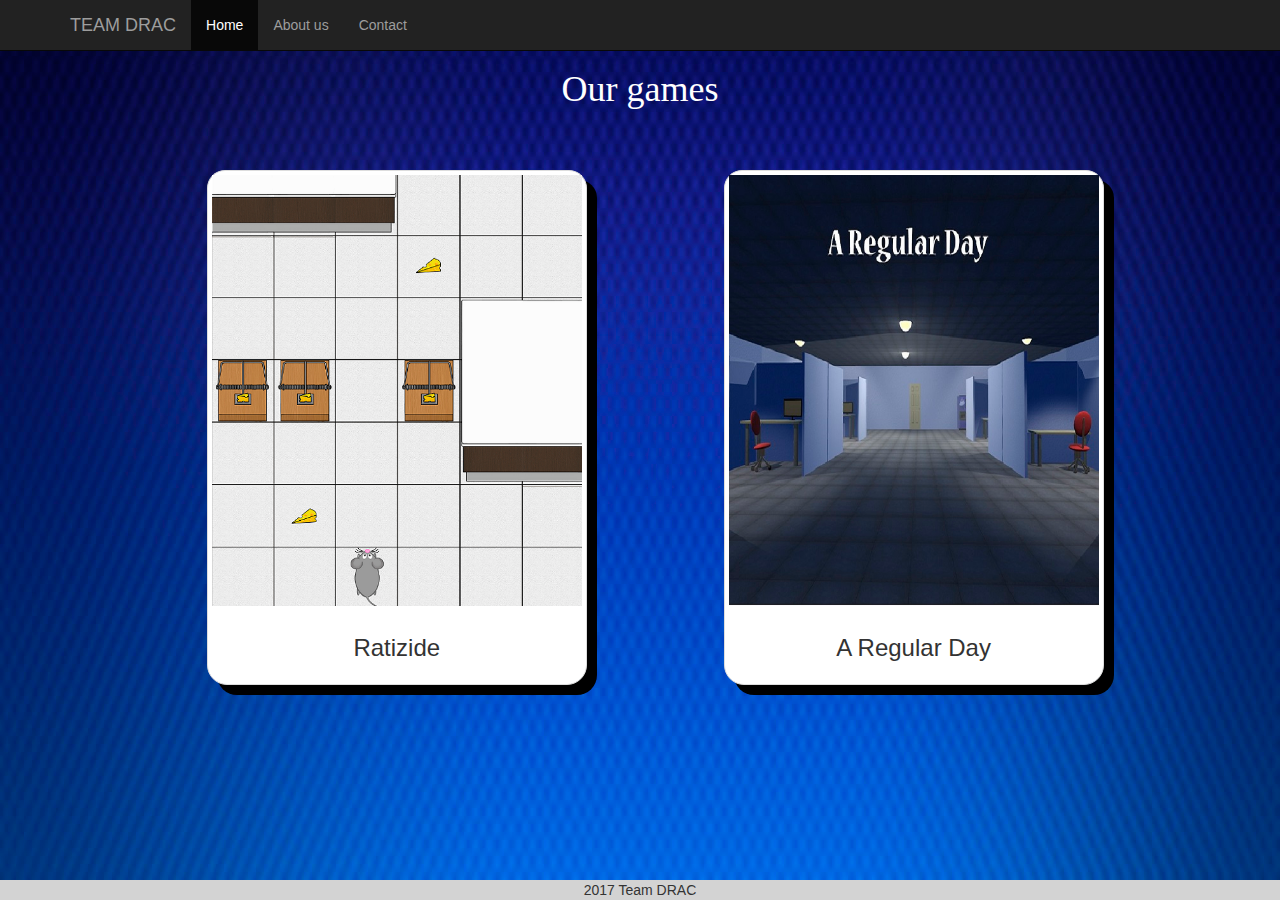
<file: index.html>
<!DOCTYPE html>
<html lang="en">
  <head>  
	<meta name="author" content="Carolina Damián Fernández">
	<meta name="description" content="Portfolio"> 
	<link rel = "icon" href = "./src/queso.png">
	
  	<meta charset="utf-8">
   	<meta http-equiv="X-UA-Compatible" content="IE=edge">
   	<meta name="viewport" content="width=device-width, initial-scale=1">
   	<title>Team DRAC</title>
  	
	 <!-- añadimos bootstrap-->
	<link rel="stylesheet" href="https://maxcdn.bootstrapcdn.com/bootstrap/3.3.7/css/bootstrap.min.css">
	 <!-- añadimos el archivo CSS-->
	<link rel="stylesheet" href="./css/style.css" >
	 <!-- añadimos JQuery-->
	<script src="https://ajax.googleapis.com/ajax/libs/jquery/1.12.4/jquery.min.js"></script>
	<script src="https://maxcdn.bootstrapcdn.com/bootstrap/3.3.7/js/bootstrap.min.js"></script>
	
		
	<script>
	//Controla la barra de navegación
	$(document).ready(function() {
		$(".navbar-nav li a").click(function(event) {
			//Al hacer click en un menú desplegable, lo esconde.
			$(".navbar-collapse").collapse('hide');
		});
		$('.navbar-nav > li > a').click(function(event){
		//Cancela el evento si es cancelable sin detener el resto del funcionamiento
		event.preventDefault();

		//Selecciona la pestaña pulsada con un selector jQuery 
		var active_tab_selector = $('.navbar-nav > li.active > a').attr('href');

		//Encuantra la sección activada y quita 'active' para cambiar a otra
		var actived_nav = $('.navbar-nav > li.active');
		actived_nav.removeClass('active');

		//Añade 'active' al css
		$(this).parents('li').addClass('active');

		//Esconde la pestaña seleccionada
		$(active_tab_selector).removeClass('active');
		$(active_tab_selector).addClass('hide');

		//Muestra la pestaña añadiendo 'active'
		var target_tab_selector = $(this).attr('href');
		$(target_tab_selector).removeClass('hide');
		$(target_tab_selector).addClass('active');
	     });
	  });
	</script>
	
  </head>
  <body>
  
  <!-- BARRA DE NAVEGACIÓN -->
  
  <nav class="navbar navbar-inverse navbar-fixed-top">  
      <div class="container">	  
        <div class="navbar-header">
	 <!-- La barra puede colapsase si el navegador es pequeño -->
          <button type="button" class="navbar-toggle collapsed" data-toggle="collapse" data-target="#navbar" aria-expanded="false" aria-controls="navbar">
            <span class="sr-only">Toggle navigation</span>
            <span class="icon-bar"></span>
	    <span class="icon-bar"></span>
            <span class="icon-bar"></span>            
           </button>
          <a class="navbar-brand">TEAM DRAC</a>                
        </div>
	   <!-- La navbar tiene tres secciones: home, about us y contact -->
     	   <div id="navbar" class="collapse navbar-collapse">
			  <ul class="nav navbar-nav">
				<li class="active"><a href="#home">Home</a></li>
				<li><a href="#about">About us</a></li>	
				<li><a href="#contact">Contact</a></li>						
			  </ul>		
      	  </div>	 
	</div>     
   </nav>  
   
   <!-- FIN BARRA DE NAVEGACIÓN -->
 
  
 <!-- =================    SECCION HOME    ==================== -->	
  <!-- Es la pestaña por defecto -->	  
  <!-- Al hacer click en la pestaña ''home'' de la barra, se muestra esta sección -->
  <section id="home" class="tab-content active">
  <div class="container">
		<div class="titulo-home"> 
			<h1>Our games</h1>	
		</div>			

	<!-- FILA DE THUMBNAILS -->
      <div class="row center-block">	
	  <ul class="list-inline center-block text-center">	  
		  		<!-- Con Bootstrap logramos que si la ventana del navegador se hace más pequeña, los elementos se redistribuyan -->
		  		<!-- La primera miniatura muestra el juego 'Ratizide' -->
				<div class="thumbnail col-md-4 col-sm-4 col-xs-6">
						<!-- Al hacer click, abre la página del juego en otra pestaña -->
						<a href="./htmls/ratonera.html" target="_blank"> 				
						<img src="./src/ratonera1.png">                              
						<div class="caption">
							<h3>Ratizide</h3>
						</div>
						</a>
				</div>  
		  		<!--La segunda miniatura muestra un adelanto de nuestro segundo juego -->
				<div class="thumbnail col-md-4 col-sm-4 col-xs-6">			
						<a href="./htmls/aregularday.html" target="_blank">
						<img src="./src/aregularday.jpg">   
						<div class="caption">
							<h3>A Regular Day</h3>
						</div> 			
				</div>		
   	  </ul>	
	</div>
	  <!-- FIN DE FILA DE THUMBNAILS-->	 	 
   </div><!-- /container -->	
   </section> <!-- FIN HOME -->
	
		
	
	 <!-- SECCION ABOUT US  -->	
	  <!-- Al hacer click en la pestaña ''about us'' de la barra, se muestra esta sección --> 	 
	<section id="about" class="tab-content hide">
	<div class="container">
		
		<div class="titulo-about"> <h1>	About Us</h1></div>
		 <!-- Añadimos Bootstrap para ordenar los elementos dependiendo del tañao del navegador -->
		<div class="descripcion-grupo col-lg-10 col-md-10 col-sm-8 col-xs-8">
			<h3>We are a group of  'Videogame Design and Development' students from Madrid, Spain. </h3>
		</div>			
	</div>		
		 <!-- Nuestras fotos y descripciones -->
		<div class="fila-perfiles">
			 <!-- PERFIL RAQUEL  -->	
			 <!-- Cada perfil incluye una foto y nuestro rol en el grupo -->
			<div class="perfiles col-lg-2 col-md-4 col-sm-4 col-xs-8">
				<div class="imagen-perfil">
				 	<img class="img-circle" src="./src/raquel.jpg" width="150">
				</div>			
				<div class="descripcion ">
				 	<h3>Raquel Más García </h3>
				  	<h4>Programmer </h4>
				</div>
			</div>				
						
			<div class="perfiles col-lg-2 col-md-4 col-sm-4 col-xs-8">
				<div class="imagen-perfil">
					<img class="img-circle" src="./src/dani.jpg" width="150">
				</div>			
				<div class="descripcion ">
					<h3>Daniel Franco Luzón </h3>
					<h4> Game Designer </h4>
				</div>			
			</div>
		
			<div class="perfiles col-lg-2 col-md-4 col-sm-4 col-xs-8">
				<div class="imagen-perfil">
				 	<img class="img-circle" src="./src/carol.jpg" width="150">
				</div>			
				<div class="descripcion ">
					<h3>Carolina Damián Fernández</h3>
					<h4>Web Designer, Artist </h4>
				</div>	  
			</div>

			<div class="perfiles col-lg-2 col-md-4 col-sm-4 col-xs-8">
				<div class="imagen-perfil">
			 		<img class="img-circle" src="./src/alvaro.jpg" width="150">
				</div>			
				<div class="descripcion ">
					<h3>Álvaro Navas Castillo</h3>
					<h4>Web Designer </h4>
				</div>	  
			</div>	
		</div><!-- Fin fila perfiles -->	
	</section>	
	<!-- FIN ABOUT US  -->	
	
	
	<!-- SECCION CONTACT  -->
	 <!-- Al hacer click en la pestaña ''contact'' de la barra, se muestra esta sección --> 
	<section id="contact" class="tab-content hide">	
	<div class="container">
		<div class="titulo-contact"> <h1> Contact </h1>
			<div class="contactar">	
				 <!-- Se muestran dos iconos, uno de correo y otro de nuestro canal de YouTube --> 
				 <!-- Usando Bootstrap conseguimos que los iconos se distribuyan dependiendo del tamaño del navegador --> 
				<div class="rrss col-md-6 col-sm-6 col-xs-6" >
					 <!-- Se abre nuestra aplicación de correo por defecto para mandar un mail --> 
					<a href="mailto:teamdrac010@gmail.com" target="_blank" style="color:#FFFFFF;">
					 	<div>
							<img class="img-circle" src="./src/mail.jpg" width="80" role="button"></img>
							<h4>e-mail</h4>
					 	</div>
					 </a> 
				</div>
								
				<div class="rrss col-md-6 col-sm-6 col-xs-6" >
					 <!-- Abre en otra pestaña nuestro canal de YouTube --> 
					<a href="https://www.youtube.com/channel/UCFQNH7NS6snQhWINuBGS_SA/videos" target="_blank" style="color:#FFFFFF;"> 
					 	<div>
							<img class="img-circle" src="./src/youtube.png" width="80" role="button"></img>
							<h4 >YouTube</h4>
					 	</div>
					</a>
				</div>					
			</div>
		</div>		
	</div>
	</section>		
	<!-- FIN CONTACT  -->	
	
	 <!-- Pie de página fijo al final--> 
	<footer class="site-footer fixed-bottom">
		<p background: white; > 2017 Team DRAC </p>	
	</footer> 	
  </body>  
</html>
</file>
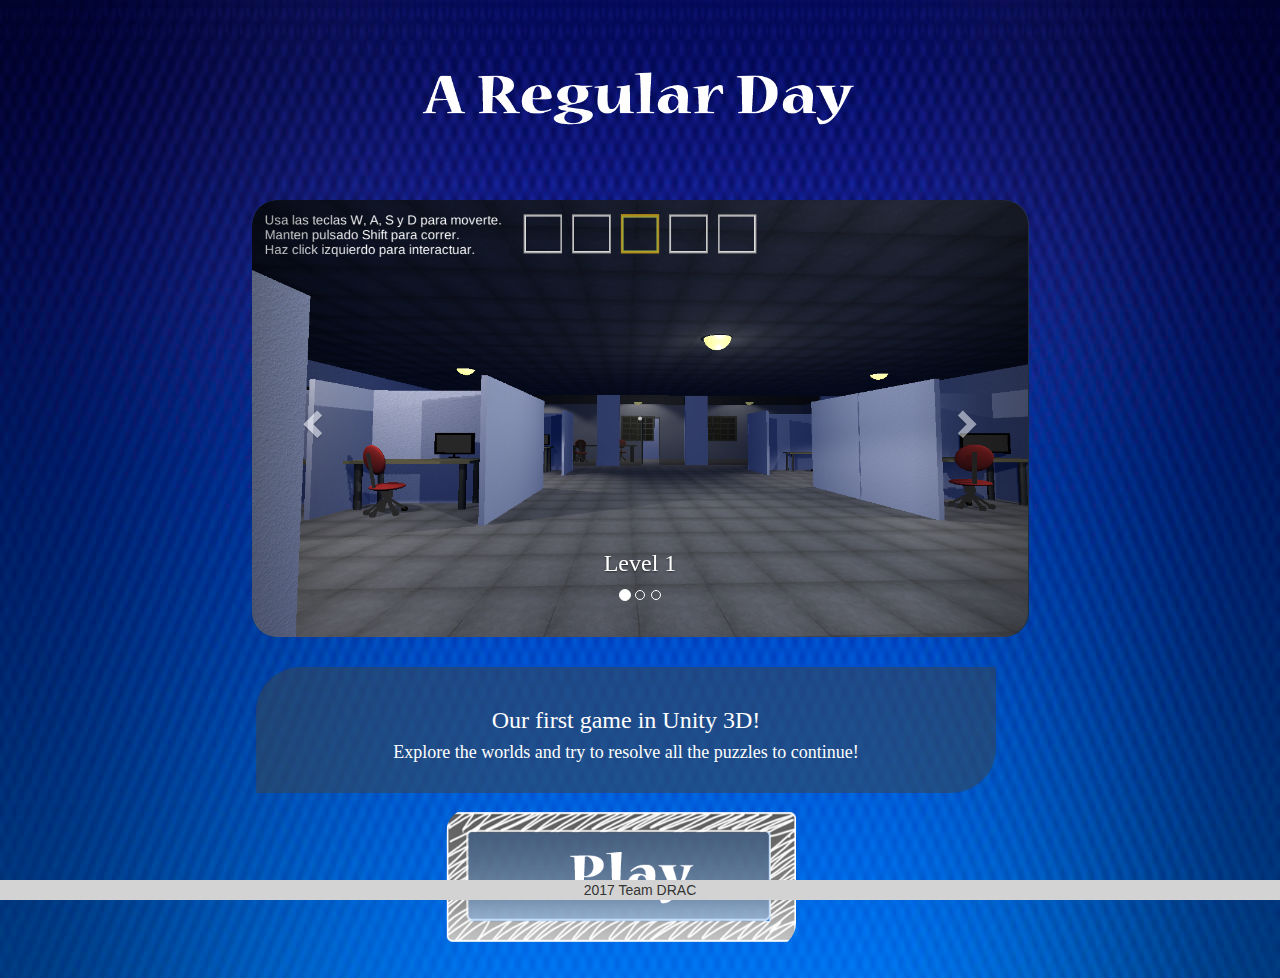
<file: htmls/aregularday.html>
<!DOCTYPE html>
<html lang="en">
<head>  
	<meta name="author" content="Carolina Damián Fernández">
    	<meta name="description" content="A Regular Day"> 
	<link rel = "icon" href = "../src/icon.jpg">
	
    	<meta charset="utf-8">
   	 <meta http-equiv="X-UA-Compatible" content="IE=edge">
   	 <meta name="viewport" content="width=device-width, initial-scale=1">
  	 <title>A Regular Day</title>
  	 <!-- Añadimos librerías JQuery, Bootstrap y archivo CSS --> 
	<link rel="stylesheet" href="https://maxcdn.bootstrapcdn.com/bootstrap/3.3.7/css/bootstrap.min.css">
	<link rel="stylesheet" href="../css/style.css" >
	<script src="https://ajax.googleapis.com/ajax/libs/jquery/1.12.4/jquery.min.js"></script>
	<script src="https://maxcdn.bootstrapcdn.com/bootstrap/3.3.7/js/bootstrap.min.js"></script>
		
</head>
 <body>
  	<div class="container ">
		<div class="container-ratonera">
			 <!-- Título del juego --> 
			<img class="img-responsive center-block " src="../src/tituloJuegoDay.png" height ="150" width="450"> </img>
			
				
		<!-- =================      CAROUSEL     ==================== -->
		<!-- El carousel muestra imágenes del juego. Puede pasar de imagen automáticamente o navegar por ellas con las flechas laterales. --> 
		<div class="fila-carousel center-block col-lg-12 ">
			<div id="myCarousel" class="carousel slide" data-ride="carousel">
			  <ol class="carousel-indicators">
				<li data-target="#myCarousel" data-slide-to="0" class="active"></li>
				<li data-target="#myCarousel" data-slide-to="1"></li>
				<li data-target="#myCarousel" data-slide-to="2"></li>
			  </ol>

			  <div class="carousel-inner">
				<div class="item active">
					<img alt="item1" src="../src/oficina.png" />
					<div class="carousel-caption">
						<h3>Level 1</h3>
					</div>
				</div>

				<div class="item">
					<img alt="item2" src="../src/isla.png" />
					<div class="carousel-caption">
						<h3>Level 2</h3>
					</div>
				</div>

				<div class="item">
					<img alt="item3" src="../src/desierto.png" />
					<div class="carousel-caption">
						<h3>Level 3</h3>
					</div>
				</div>
			  </div>
				
			   <!--Flechas de desplazamiento --> 
			  <a class="carousel-control left" href="#myCarousel" data-slide="prev">
				<span class="glyphicon glyphicon-chevron-left"></span>
			  </a>
			  <a class="carousel-control right" href="#myCarousel" data-slide="next">
				<span class="glyphicon glyphicon-chevron-right"></span>
			  </a>
			</div>
		</div>  <!-- FIN CAROUSEL --> 
			

		<div class="contenido-fila center-block col-lg-12">
			 	 <!-- Descripción del juego --> 									
				<div class="descripcion-imagen col-lg-8 col-md-8 col-sm-7 col-xs-8">
					<h3>Our first game in Unity 3D!</h3>
					<h4>Explore the worlds and try to resolve all the puzzles to continue! </h4>				
				</div>
			
		</div>
			
		 <!-- Al hacer click en el botón, nos lleva al menñu de inicio del juego--> 
		<div class="contenido-fila center-block col-md-8 col-xs-8" >	
			<a class="botonPlay center-block" href='https://drac010.github.io/A-Regular-Day/' target='_blank' ">
				<img class="img-responsive center-block" src="../src/botonPlayDay.png" height ="150" width="350"> </img>
			</a>
		</div>

	
		</div> 
	</div> <!-- FIN CONTAINER  -->
	
	 <!-- Pie de página fijo --> 
	<footer class="site-footer fixed-bottom col-md-10 col-xs-8">
		<p background: white; > 2017 Team DRAC </p>	
	</footer> 	
	
 </body>  
</html>
</file>
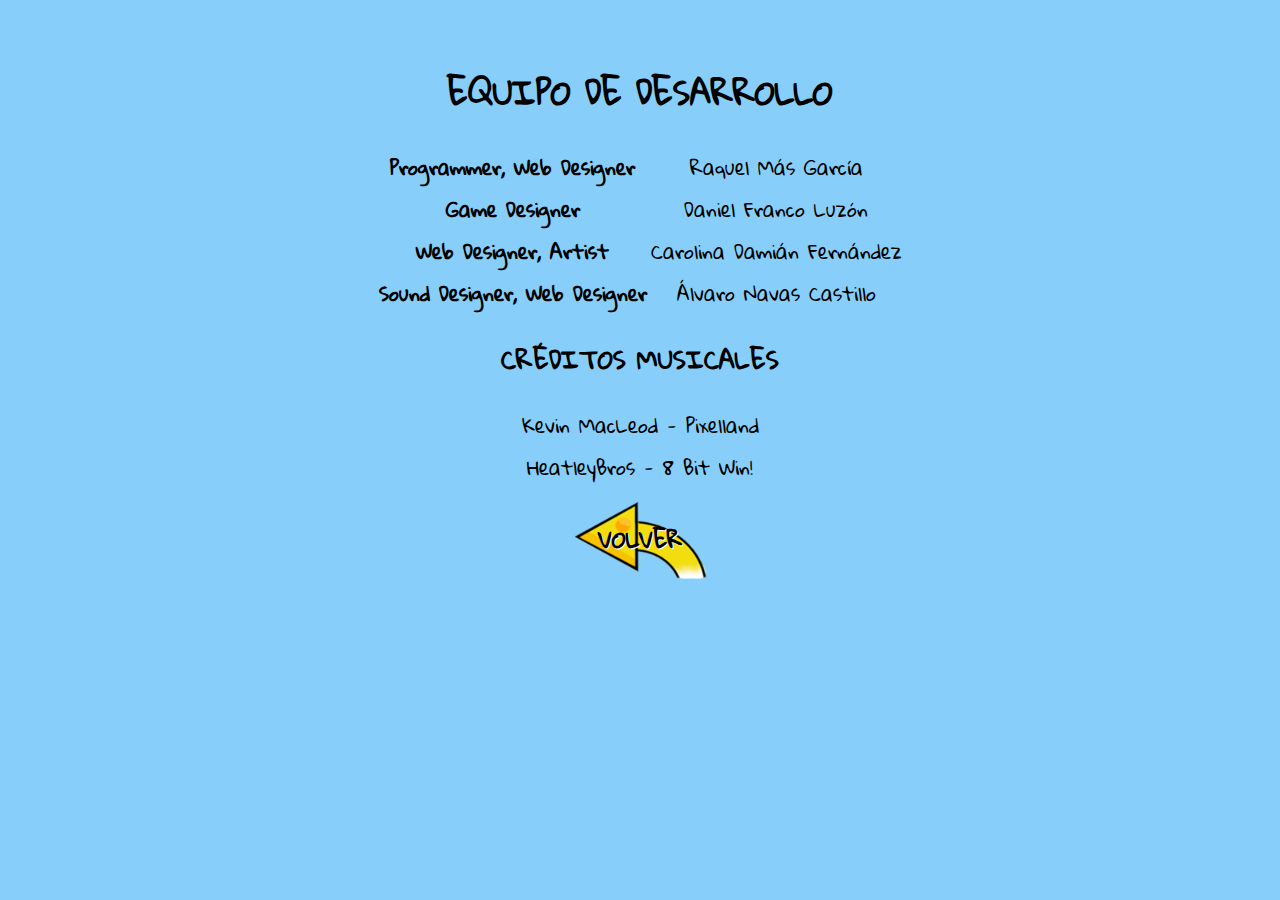
<file: htmls/creditos.html>
<!DOCTYPE html>
<html>
<meta http-equiv="Content-Type" content="text/html;" charset="UTF-8" />
<title>Ratizide</title>
<!-- añadimos un icono para la pestaña-->
<link rel="icon" type="image/png" href="../img/favicon.png">
<!-- añadimos el css-->
<link type="text/css" rel="stylesheet" href="../css/styleRatonera.css"/>
</head>
<body>

<!-- envoltorio para centrar el contenido-->
  <div class="wrapper">
   
    <div id="creditos_texto">
	<h1>EQUIPO DE DESARROLLO</h1>
	<table>
	<tr>
		<th>Programmer, Web Designer</th>	<td>Raquel Más García</td>
	</tr>
	<tr>
		<th>Game Designer</th>	<td>Daniel Franco Luzón </td>
	</tr>
	<tr>
		<th>Web Designer, Artist</th>	<td>Carolina Damián Fernández</td>
	</tr>
	<tr>
		<th>Sound Designer, Web Designer</th>	<td>Álvaro Navas Castillo</td>
	</tr>
		
	</table>
	    
	<h2> CRÉDITOS MUSICALES </h2>    
	<table>
	<tr>
		<td> Kevin MacLeod - Pixelland </td>
	</tr>
	<tr>
		<td> HeatleyBros - 8 Bit Win!</td>
	</tr>	
	</table>
	    
    </div>
	<input type='button' class='boton' value='VOLVER' onClick="location.href='menuRatonera.html'" 
	style="background: url('../img/flecha.png') left center no-repeat; background-size:cover;"/>
 </div>	
 
 

</body>
</html>
</file>
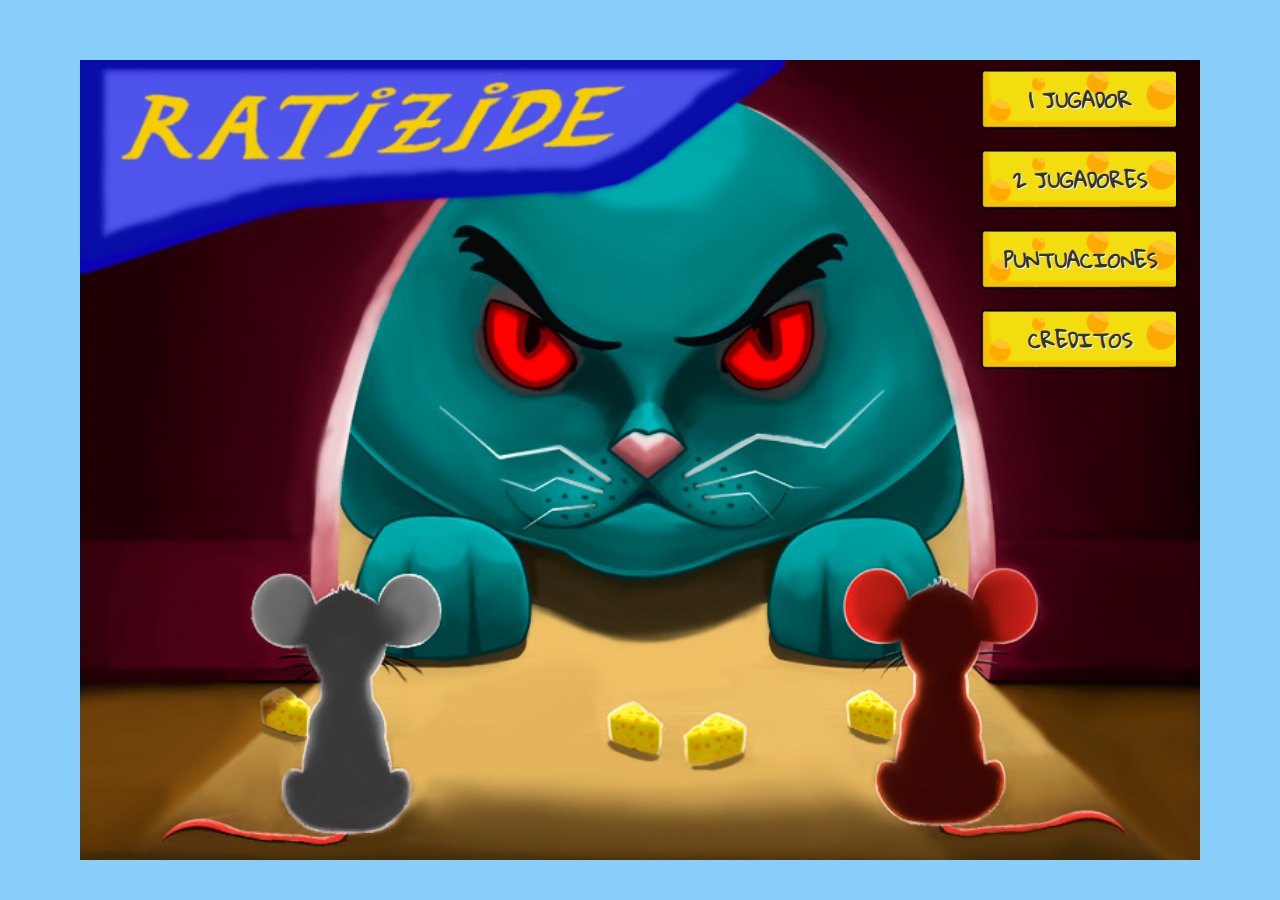
<file: htmls/menuRatonera.html>
<!DOCTYPE html>
<html>
<head>
<meta http-equiv="Content-Type" content="text/html;" charset="UTF-8" />
<meta name="author" content="Raquel Mas García">
<title>Ratizide</title>
<!-- añadimos un icono para la pestaña-->
<link rel="icon" type="image/png" href="../img/favicon.png">
<!-- añadimos bootstrap-->
<link rel="stylesheet" href="https://maxcdn.bootstrapcdn.com/bootstrap/3.3.7/css/bootstrap.min.css">
<!-- añadimos JQuery-->
<script src="https://ajax.googleapis.com/ajax/libs/jquery/1.12.4/jquery.min.js"></script>
<!-- añadimos el CSS-->
<link type="text/css" rel="stylesheet" href="../css/styleRatonera.css"/>
<script type="text/javascript">
	//detectamos el dispositivo que se está usando para cargar la versión correspondiente
	  testExp = new RegExp('Android|webOS|iPhone|iPad|' +
						   'BlackBerry|Windows Phone|'  +
						   'Opera Mini|IEMobile|Mobile' , 
						  'i');
		//si es un móvil redireccionamos
		if (testExp.test(navigator.userAgent)){
			location.href="menuRatoneraMovil.html";
		}
</script>
	
</head>
<body>
	<!-- envoltorio para centrar el contenido-->
	<div id="menu" class="wrapper">		
		<div id="botones_menu" >
			<input type='button' class='boton' value='1 JUGADOR' onClick="location.href='juego_1J.html'" 
				style="background: url('../img/boton.png') left center no-repeat; background-size:cover; "/>
			
			<input type='button' class='boton' value='2 JUGADORES' onClick="location.href='juego_2J.html'" 
				style="background: url('../img/boton.png') left center no-repeat; background-size:cover; "/>
			
			<input type='button' class='boton' value='PUNTUACIONES' onClick="location.href='puntuaciones.html'" 
				style="background: url('../img/boton.png') left center no-repeat; background-size:cover; "/>
			
			<input type='button' class='boton' value='CREDITOS' onClick="location.href='creditos.html'" 
				style="background: url('../img/boton.png') left center no-repeat; background-size:cover; "/>
		</div>		
	</div>
	
	<!-- añadimos los audios en diferentes formatos para su correcta reproducción en todos navegadores-->
	<!-- hacemos que la banda sonora se reproduzca automaticamente y en bucle-->
	<audio id = "musica" autoplay = "true" loop = "true">
		<source src = "../audio/musica_menu.mp3"></source>
		<source src = "../audio/musica_menu.ogg"></source>
		<source src = "../audio/musica_menu.wav"></source>
	</audio>

</body>
</html>
</file>
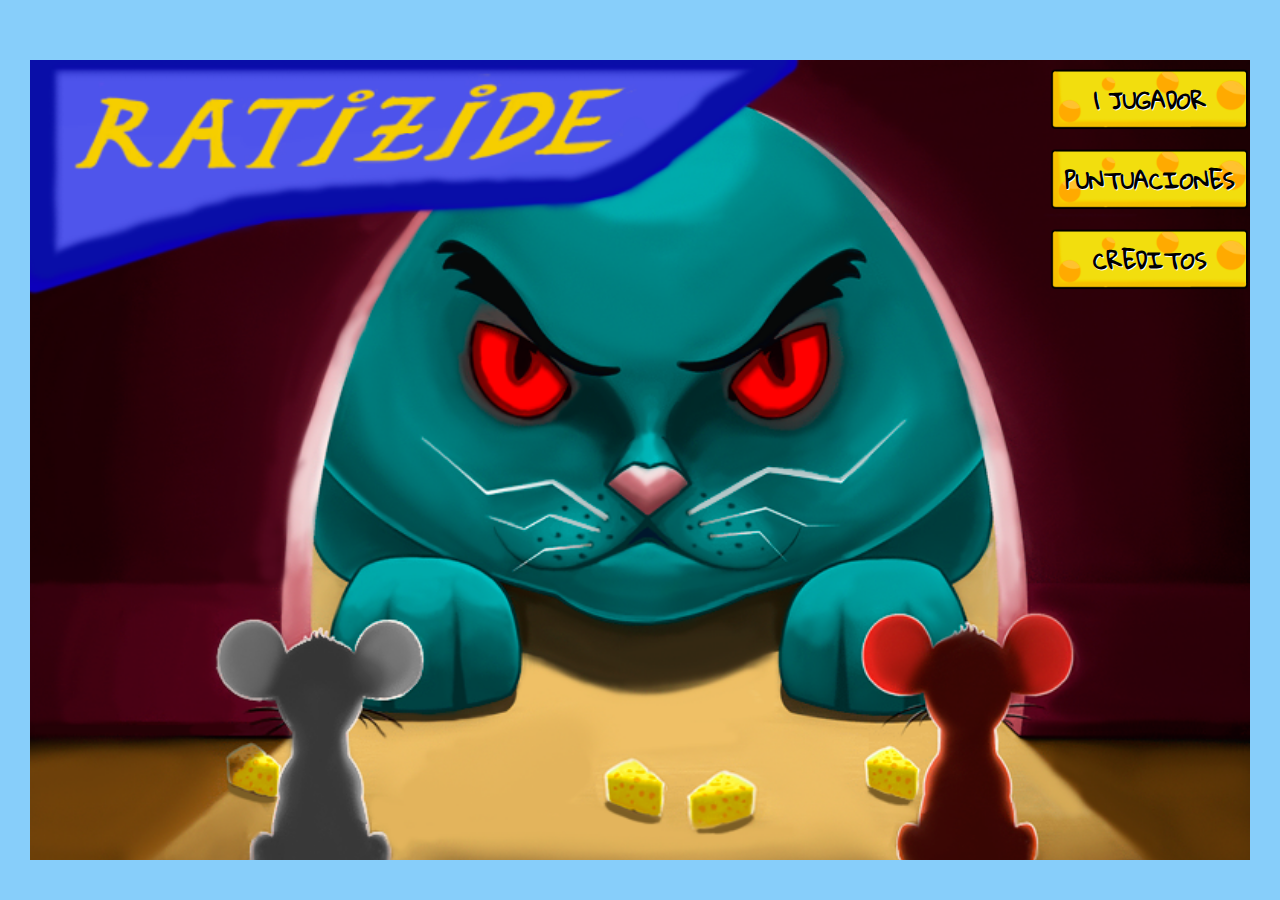
<file: htmls/menuRatoneraMovil.html>
<!DOCTYPE html>
<html>
<head>
<meta http-equiv="Content-Type" content="text/html;" charset="UTF-8" />
<meta name="author" content="Raquel Mas García">
<title>Ratizide</title>
<!-- añadimos un icono para la pestaña-->
<link rel="icon" type="image/png" href="../img/favicon.png">
<!-- añadimos el CSS-->
<link type="text/css" rel="stylesheet" href="../css/styleRatoneraMovil.css"/>
</head>
<body>
	<!-- envoltorio para centrar el contenido-->
	<div id="menu" class="wrapper">	
		<div id="botones_menu">
			<input type='button' class='boton' value='1 JUGADOR' onClick="location.href='juego_movil.html'" 
				style="background: url('../img/boton.png') left center no-repeat; background-size:cover; "/>
			
			<input type='button' class='boton' value='PUNTUACIONES' onClick="location.href='puntuaciones.html'" 
				style="background: url('../img/boton.png') left center no-repeat; background-size:cover; "/>
			
			<input type='button' class='boton' value='CREDITOS' onClick="location.href='creditos.html'" 
				style="background: url('../img/boton.png') left center no-repeat; background-size:cover; "/>
		</div>	
	</div>
	
	<!-- añadimos los audios en diferentes formatos para su correcta reproducción en todos los navegadores-->
	<!-- hacemos que la banda sonora se reproduzca automaticamente y en bucle-->
	<audio id = "musica" autoplay = "true" loop = "true">
		<source src = "../audio/musica_menu.mp3"></source>
		<source src = "../audio/musica_menu.ogg"></source>
		<source src = "../audio/musica_menu.wav"></source>
	</audio>

</body>
</html>
</file>
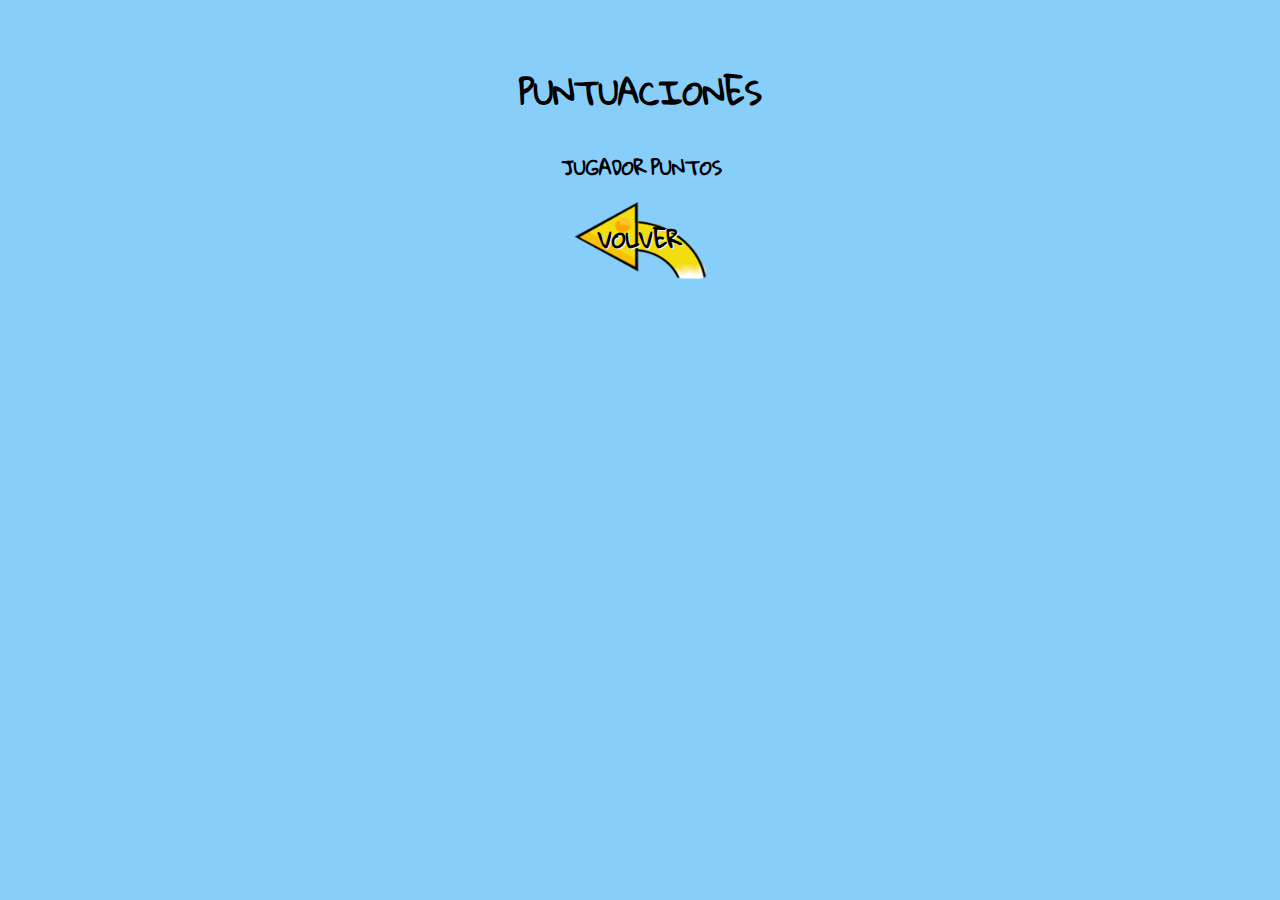
<file: htmls/puntuaciones.html>
<!DOCTYPE html>
<html>
<head>
	<meta http-equiv="Content-Type" content="text/html;" charset="UTF-8" />
	<title>Ratizide</title>
	<!-- añadimos un icono para la pestaña-->
	<link rel="icon" type="image/png" href="../img/favicon.png">
	<!-- añadimos el css-->
	<link type="text/css" rel="stylesheet" href="../css/styleRatonera.css"/>
	<meta name="author" content="Raquel Mas García">
<script>
	//se encarga de recuperar las puntuaciones guardadas en el localStorage
	function cargarPuntuaciones(){
		var hc = localStorage.getItem("highscores");
		var tbody = document.getElementsByTagName("tbody")[0];
		if(hc!=null){
			hc = JSON.parse(hc);
			//recorremos el los arrays del JSON e insertamos los datos en la tabla
			for(var i=0; i<hc.scores.length; i++){
				tbody.innerHTML += "<td>"+(i+1)+".</td><td>"+hc.names[i]+"</td><td>"+hc.scores[i]+"</td>"
			}
		}
	}
</script>
</head>	

<!-- cuando la página está cargada ejecutamos la función -->
<body onload="cargarPuntuaciones()">

  <!-- envoltorio para centrar el contenido-->
  <div class="wrapper">
    <h1>PUNTUACIONES</h1>
    <table>
	<thead>
		<th></th>
		<th>JUGADOR</th>
		<th>PUNTOS</th>
	</thead>
	<tbody>
	</tbody>
	</table>
  
	<input type='button' class='boton'  value='VOLVER' id="volver" onClick="location.href='menuRatonera.html'"
	style="background: url('../img/flecha.png') left center no-repeat; background-size:cover;"/>
    
  </div>

</body>
</html>
</file>
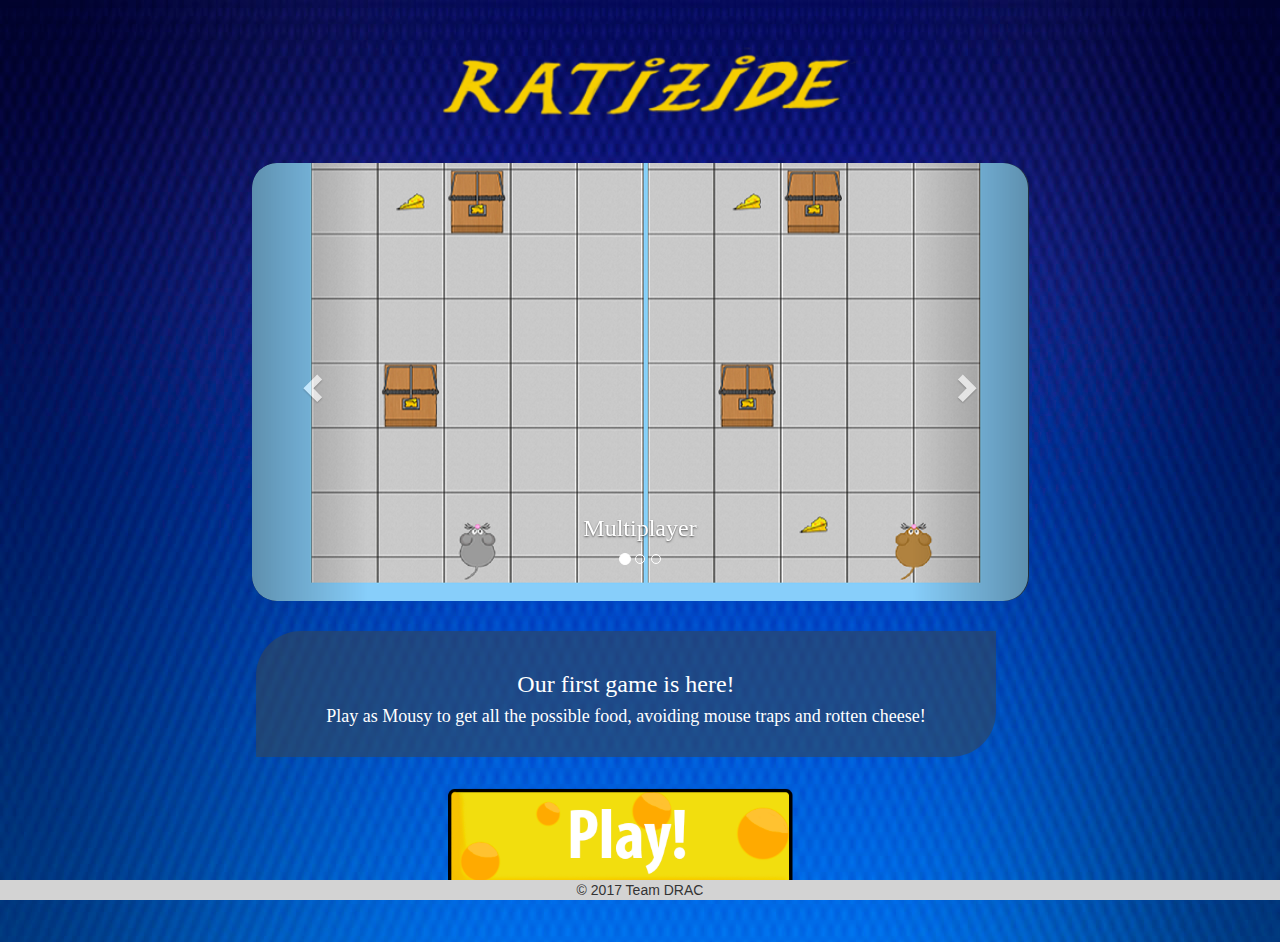
<file: htmls/ratonera.html>
<!DOCTYPE html>
<html lang="en">
<head>  
	<meta name="author" content="Carolina Damián Fernández">
    	<meta name="description" content="Ratizide"> 
	<link rel = "icon" href = "../src/queso.png">
	
    	<meta charset="utf-8">
   	 <meta http-equiv="X-UA-Compatible" content="IE=edge">
   	 <meta name="viewport" content="width=device-width, initial-scale=1">
  	 <title>Ratizide</title>
  	 <!-- Añadimos librerías JQuery, Bootstrap y archivo CSS --> 
	<link rel="stylesheet" href="https://maxcdn.bootstrapcdn.com/bootstrap/3.3.7/css/bootstrap.min.css">
	<link rel="stylesheet" href="../css/style.css" >
	<script src="https://ajax.googleapis.com/ajax/libs/jquery/1.12.4/jquery.min.js"></script>
	<script src="https://maxcdn.bootstrapcdn.com/bootstrap/3.3.7/js/bootstrap.min.js"></script>
		
</head>
 <body>
  	<div class="container ">
		<div class="container-ratonera">
			 <!-- Título del juego --> 
			<img class="img-responsive center-block " src="../src/tituloJuego.png" height ="150" width="450"> </img>
			
				
		<!-- =================      CAROUSEL     ==================== -->
		<!-- El carousel muestra imágenes del juego. Puede pasar de imagen automáticamente o navegar por ellas con las flechas laterales. --> 
		<div class="fila-carousel center-block col-lg-12 ">
			<div id="myCarousel" class="carousel slide" data-ride="carousel">
			  <ol class="carousel-indicators">
				<li data-target="#myCarousel" data-slide-to="0" class="active"></li>
				<li data-target="#myCarousel" data-slide-to="1"></li>
				<li data-target="#myCarousel" data-slide-to="2"></li>
			  </ol>

			  <div class="carousel-inner">
				<div class="item active">
					<img alt="item1" src="../src/multi.png" />
					<div class="carousel-caption">
						<h3>Multiplayer</h3>
					</div>
				</div>

				<div class="item">
					<img alt="item2" src="../src/unjug.png" />
					<div class="carousel-caption">
						<h3>One Player</h3>
					</div>
				</div>

				<div class="item">
					<img alt="item3" src="../src/gameover.png" />
					<div class="carousel-caption">
						<h3>Mobile Version</h3>
					</div>
				</div>
			  </div>
				
			   <!--Flechas de desplazamiento --> 
			  <a class="carousel-control left" href="#myCarousel" data-slide="prev">
				<span class="glyphicon glyphicon-chevron-left"></span>
			  </a>
			  <a class="carousel-control right" href="#myCarousel" data-slide="next">
				<span class="glyphicon glyphicon-chevron-right"></span>
			  </a>
			</div>
		</div>  <!-- FIN CAROUSEL --> 
			

		<div class="contenido-fila center-block col-lg-12">
			 	 <!-- Descripción del juego --> 									
				<div class="descripcion-imagen col-lg-8 col-md-8 col-sm-7 col-xs-8">
					<h3>Our first game is here!</h3>
					<h4>Play as Mousy to get all the possible food, avoiding mouse traps and rotten cheese! </h4>				
				</div>
			
		</div>
			
		 <!-- Al hacer click en el botón, nos lleva al menñu de inicio del juego--> 
		<div class="contenido-fila center-block col-md-8 col-xs-8" >	
			<div class="botonPlay center-block" onclick="location.href='menuRatonera.html'">
				<img class="img-responsive center-block" src="../src/botonPlay.png" height ="150" width="350"> </img>
			</div>
		</div>

	
		</div> 
	</div> <!-- FIN CONTAINER  -->
	
	 <!-- Pie de página fijo --> 
	<footer class="site-footer fixed-bottom col-md-10 col-xs-8">
		<p background: white; >&copy; 2017 Team DRAC </p>	
	</footer> 	
	
 </body>  
</html>
</file>
<file: css/style.css>
html{
			background-image: url('../src/background.jpg') ;
			-webkit-background-size: cover;
			-moz-background-size: cover;
		}
		
		body{
			background-color: transparent;
		}
		
		
		
		
		
		.container-ratonera{
			text-align: center;
			margin-top:30px;
			color: #FFFFFF;
			font-family: "Georgia";
		}
		
		
		
		
		.navbar{
			color: #FFFFFF;
		}

		.tab-content.hide{
			display: none;
		}
		
		.tab-content.active{
			display: block;
		}		
		
		
		.titulo-home{
			text-align: center;
			margin-top:70px;
			color: #FFFFFF;
			font-family: "Georgia";
		}
		
		.titulo-about{
			text-align: center;
			margin-top:75px;
			color: #FFFFFF;
			font-family: "Georgia";
		}
		
		.descripcion-grupo{			
			margin-top: 25px;
			margin-left: 13%;	
			background-color: rgba(50, 70, 90, 0.6);			
			border-radius: 45px 0px 45px 0px;
			padding: 10px;
			color: #FFFFFF;
			text-align: center;
			font-family: "Georgia";
		}	
		
		.fila-perfiles{
			margin-top: 50px;
			margin-left:8%;	
		}
		
		
		.perfiles{
			text-align: center;
			margin-left:5%;	
						
		}		
		
		.imagen-perfil{
			 margin-left:10%;				
		}
	
		.descripcion{			
			margin-top: 25px;
			margin-left:10%;	
			background-color: rgba(50, 70, 90, 0.6);			
			border-radius: 45px 0px 45px 0px;
			padding: 3px;
			color: #FFFFFF;
			text-align: center;
			font-family: "Georgia";
			margin-bottom: 70px;
		}	
		
		
		.titulo-contact{
			margin-top:70px;
			color: #FFFFFF;
			font-family: "Georgia";
			text-align: center;
		}
		
		.contactar{		
			text-align: center;
			margin-top: 10%;
			margin-left: 20%;
			margin-right: 20%;
		}	
		
		
		
		.rrss:hover {
			-webkit-transform:scale(1.25); /* Safari and Chrome */
			-moz-transform:scale(1.25); /* Firefox */
			-ms-transform:scale(1.25); /* IE 9 */
			-o-transform:scale(1.25); /* Opera */
			 transform:scale(1.25);
		}
		
		.fila-carousel{
			margin-top: 20px;
		}
			

		
		.carousel{
			overflow: hidden;
			background: #2f4357;
			border-radius: 25px 25px 25px 25px;
			margin-top: 25px;				
			margin-left:45px;
			max-height: 700px;
			min-height: 150px; 
		}
		
		.carousel-control.left{
			background: -webkit-linear-gradient(right, rgba(0, 0, 0, .001) 0%, rgba(0, 0, 0, .6) 100%);			
			border-radius: 25px 0px 0px 25px;
			
		}
		.carousel-control.right{			
			background: -webkit-linear-gradient(left, rgba(0, 0, 0, .001) 0%, rgba(0, 0, 0, .6) 100%);
			border-radius: 0px 25px 25px 0px;			
		}
		
		
		.carousel .item{						
			overflow: hidden;		
			min-height: 150px;  /*Evita que el carrusel se distorsione si por alguna razón la imagen no se carga*/
			margin: 0 auto;
		}
		
		.carousel .item img{
			/*height: 100%;
			width: 100%;*/
			min-height: 150px;
			min-width: 150px;
			border-radius: 25px 25px 25px 25px;
			margin: 0 auto; /* Alinea la imagen horizontalmente al centro */
		}
				
		.thumbnail {
			border-radius: 18px 18px 20px 20px;
			box-shadow: 10px 10px black;
			margin: 0 auto;
			margin-top: 50px;
			margin-left: 12%;
			margin-bottom: 5%;
			max-width: 400px;
			min-width: 140px;
		}
		
		.thumbnail:hover {
			 transform:scale(1.10);
		}
		
				
		.imagenes{
			margin-top: 15px;	
			margin-left: 15%;
			width:  40%; 
			height: 90%; 
			max-height: 400px;
			max-width: 300px;
			min-width:  120px;
		}
		
		
		.contenido-fila{ 
			left: 15%;
		}
			
		
		.img-responsive{			
			border-radius: 25px 0px 25px 0px;
		}	


		.img-responsive:hover {			
			-webkit-transform:scale(1.10);
			-moz-transform:scale(1.10);
		}
		
		.modal-dialog {
			max-height: 2160px;
			max-width: 1500px;
			/*overflow-y: auto;*/
		}
		
		.div{
			color:#c0c0c0;
		}
		
		
		
		
		.descripcion-imagen{
			margin-top: 30px;
			margin-bottom:15px;
			background-color: rgba(50, 70, 90, 0.6);			
			border-radius: 45px 0px 45px 0px;
			text-align: center;
			padding: 20px;
			color: #FFFFFF;
			font-family: "Georgia";
		}	
		
		
		
		.botonPlay{			
		margin-bottom: 30px;
		min-width: 120px;
					
		}	
		
		
		.site-footer{
			position: fixed;
			bottom: 0;
			height: 20px;			
			width: 100%;			
			background-color: lightgrey; 
			text-align: center;
		}
		
		.carruselFooter{
			position: absolute;
			left:50%;
			margin-right: -50%;
			transform: translate(-50%, 0%);
		}
		
		#myCarousel {
			height: 100%;			
			width: 70%;
			margin: 0 auto;
		}
</file>
<file: css/styleRatonera.css>
@import url('https://fonts.googleapis.com/css?family=Gloria+Hallelujah');


body{
	background: LightSkyBlue;
	font-family: "Gloria Hallelujah";
}

.wrapper{
	margin:auto;
	text-align: center;
	margin-top:60px;
}

#menu{
	background-image: url("../img/imagenMenu.png");
	min-height: 600px;
	height: 800px;
	width: 1120px;
	-webkit-background-size: cover;
   -moz-background-size: cover;
   -o-background-size: cover;
   background-size: cover;
}

.boton{
	font-size: 1.4em;
	font-weight: bolder;
	border:none; 
	width:200px; 
	height:80px; 
	padding:0;
	font-family: "Gloria Hallelujah";
	text-shadow: 1px 1px 0px white;
}

.boton:hover{
	color:white;
	text-shadow: 1px 1px 0 black;
}

.boton:active{
	color:grey;
	text-shadow: -1px -1px 0 black;
}

#botones_menu .boton{
	float:right;
	clear:right;
	margin-right:20px;
}

#botones_idiomas{
	margin-top:50px;
	float:right;
	clear:right;	
	margin-right:40px;
}

.idiomas{
	margin-left:10px;
}

h1{
	text-align: center;	
}

table{
	font-size: 1.2em;
	margin:auto;
	margin-bottom:10px;
}

#creditos th{
	padding-left: 10px;
}

#creditos td{
	padding-left: 50px;
}
</file>
<file: css/styleRatoneraMovil.css>
@import url('https://fonts.googleapis.com/css?family=Gloria+Hallelujah');

body{
	background: LightSkyBlue;
	font-family: "Gloria Hallelujah";
}

.wrapper{
	margin:auto;
	margin-top:60px;
	height: 800px;
	width: 1420px;
	min-width: 500px;
   position:relative; 
}

#menu{
	background-image: url("../img/imagenMenu.png");
	max-height: 800px;
	max-width: 1220px;
	-webkit-background-size: cover;
   -moz-background-size: cover;
   -o-background-size: cover;
   background-size: cover;
}

.boton{
	font-size: 1.4em;
	font-weight: bolder;
	border:none; 
	width:200px; 
	height:80px; 
	padding:0;
	text-shadow: 1px 1px 0px white;
	font-family: "Gloria Hallelujah";
}

.boton:hover{
	color:white;
	text-shadow: 1px 1px 0 black;
}

.boton:active{
	color:grey;
	text-shadow: -1px -1px 0 black;
}

#botones_menu .boton{
	float:right;
	clear:right;
}

#botones_idiomas{
	margin-top:500px;
	float:right;
	clear:right;	
	margin-right:470px;
}

.idiomas{
	margin-left:10px;
}

h1{
	text-align: center;
	padding-top:20px;	
}

table{
	font-size: 1.4em;
	margin:auto;
}
</file>
